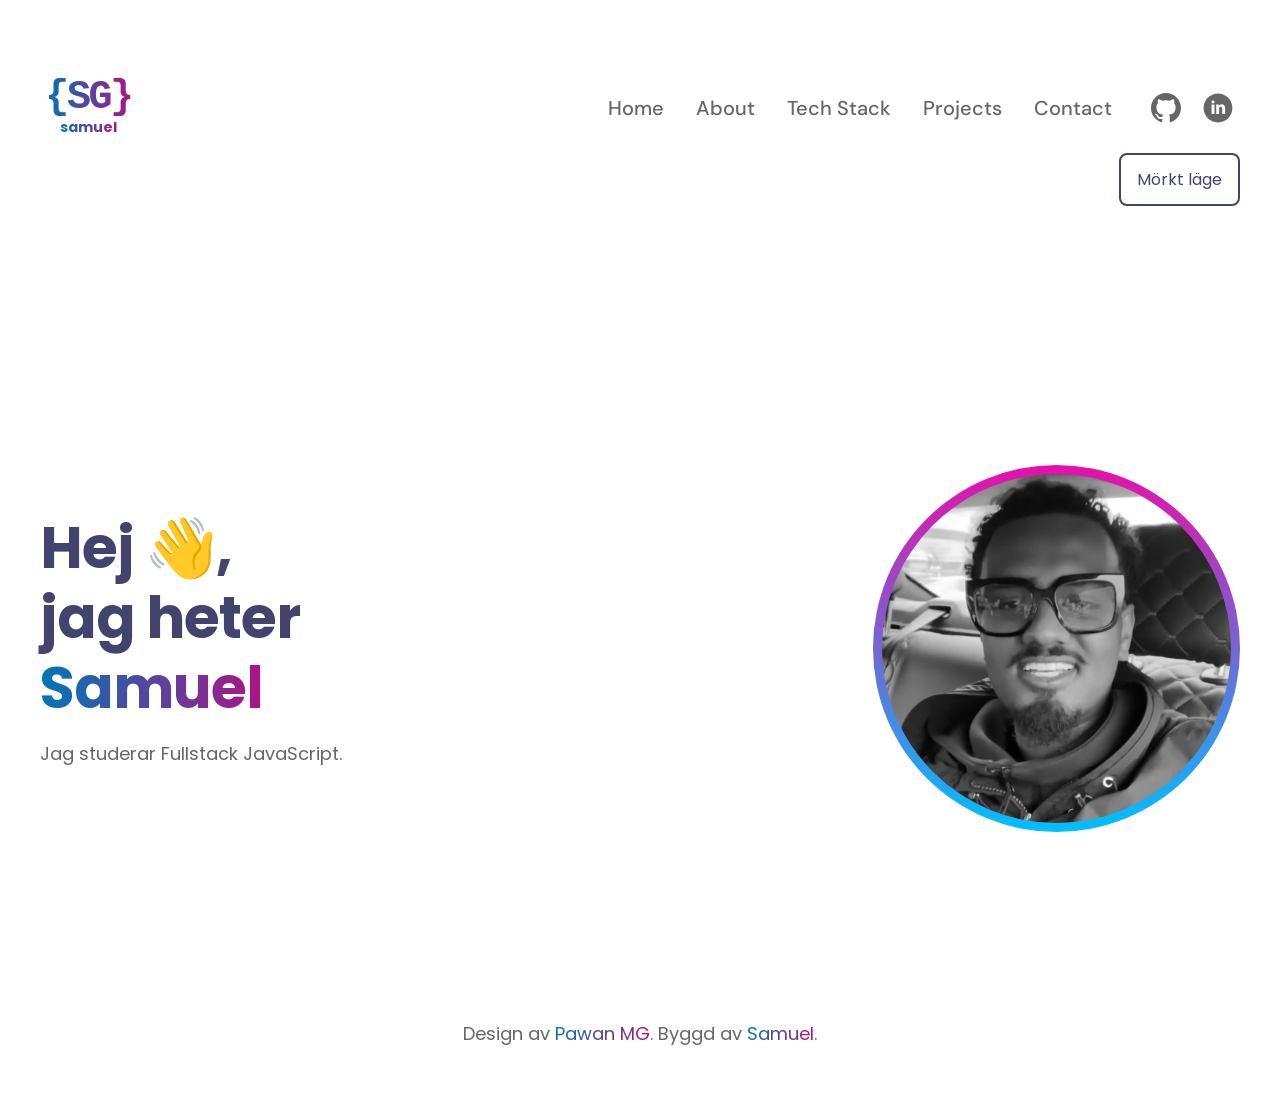
<file: index.html>
<!DOCTYPE html>
<html lang="sv">
<head>
  <meta charset="UTF-8">
  <meta name="viewport" content="width=device-width, initial-scale=1.0">
  <link rel="icon" href="images/icons/javascript.svg" type="image/svg+xml">
  <title>Min portfolio</title>
  <link rel="stylesheet" href="https://fonts.googleapis.com/css2?family=DM+Sans:wght@500&amp;family=Poppins:wght@400;700&amp;display=swap">
  <link rel="stylesheet" href="base.css">
  <link rel="stylesheet" href="layout.css">
</head>
<body class="home-page">

  <a class="skip-link" href="#main-content">Hoppa till innehållet</a>
  <header class="site-header">
    <a class="site-logo" href="index.html" aria-label="Samuel – startsidan">
      <span class="logo-mark" aria-hidden="true">{SG}</span>
      <span class="logo-name" aria-hidden="true">samuel</span>
    </a>
    <details class="mobile-menu">
      <summary aria-label="Visa eller dölj huvudmenyn">
        <span class="menu-icon" aria-hidden="true"></span>
      </summary>
      <nav class="mobile-navigation" aria-label="Huvudmeny">
        <ul class="nav-list" role="list">
          <li><a href="index.html" aria-current="page">Home</a></li>
          <li><a href="about.html">About</a></li>
          <li><a href="technologies.html">Tech Stack</a></li>
          <li><a href="projects.html">Projects</a></li>
          <li><a href="contact.html">Contact</a></li>
        </ul>
        <ul class="social-links" aria-label="Mina profiler" role="list">
          <li><a href="https://github.com/SamuelGoitomGezai" aria-label="Samuel på GitHub"><img class="github-icon" src="images/icons/github.svg" alt="" width="30" height="30"></a></li>
          <li><a href="https://www.linkedin.com/in/samuel-goitom-gezai-583b56432" aria-label="Samuel på LinkedIn"><img src="images/social/linkedin.svg" alt="" width="30" height="30"></a></li>
        </ul>
      </nav>
    </details>
      <nav class="desktop-navigation" aria-label="Huvudmeny">
        <ul class="nav-list" role="list">
          <li><a href="index.html" aria-current="page">Home</a></li>
          <li><a href="about.html">About</a></li>
          <li><a href="technologies.html">Tech Stack</a></li>
          <li><a href="projects.html">Projects</a></li>
          <li><a href="contact.html">Contact</a></li>
        </ul>
        <ul class="social-links" aria-label="Mina profiler" role="list">
          <li><a href="https://github.com/SamuelGoitomGezai" aria-label="Samuel på GitHub"><img class="github-icon" src="images/icons/github.svg" alt="" width="30" height="30"></a></li>
          <li><a href="https://www.linkedin.com/in/samuel-goitom-gezai-583b56432" aria-label="Samuel på LinkedIn"><img src="images/social/linkedin.svg" alt="" width="30" height="30"></a></li>
        </ul>
      </nav>
  </header>
  <div class="theme-controls">
    <button class="theme-toggle" id="theme-toggle" type="button" aria-pressed="false" hidden>Mörkt läge</button>
    <p class="visually-hidden" id="theme-status" role="status"></p>
  </div>
  <main id="main-content" tabindex="-1" class="hero">
  <div class="hero-text">
    <h1 class="hero-title">
      Hej 👋,<br>
      jag heter<br>
      <span class="hero-name">Samuel</span>
    </h1>
    <p>Jag studerar Fullstack JavaScript.</p>
  </div>
  <div class="hero-portrait">
    <img
      class="hero-photo"
      src="images/samuel.jpeg"
      alt="Porträtt av Samuel"
      width="349"
      height="349"
    >
  </div>
</main>
  <footer class="site-footer">
    <p>Design av <span>Pawan MG</span>. Byggd av <span>Samuel</span>.</p>
  </footer>
  <script type="module" src="js/theme.js"></script>
</body>
</html>
</file>
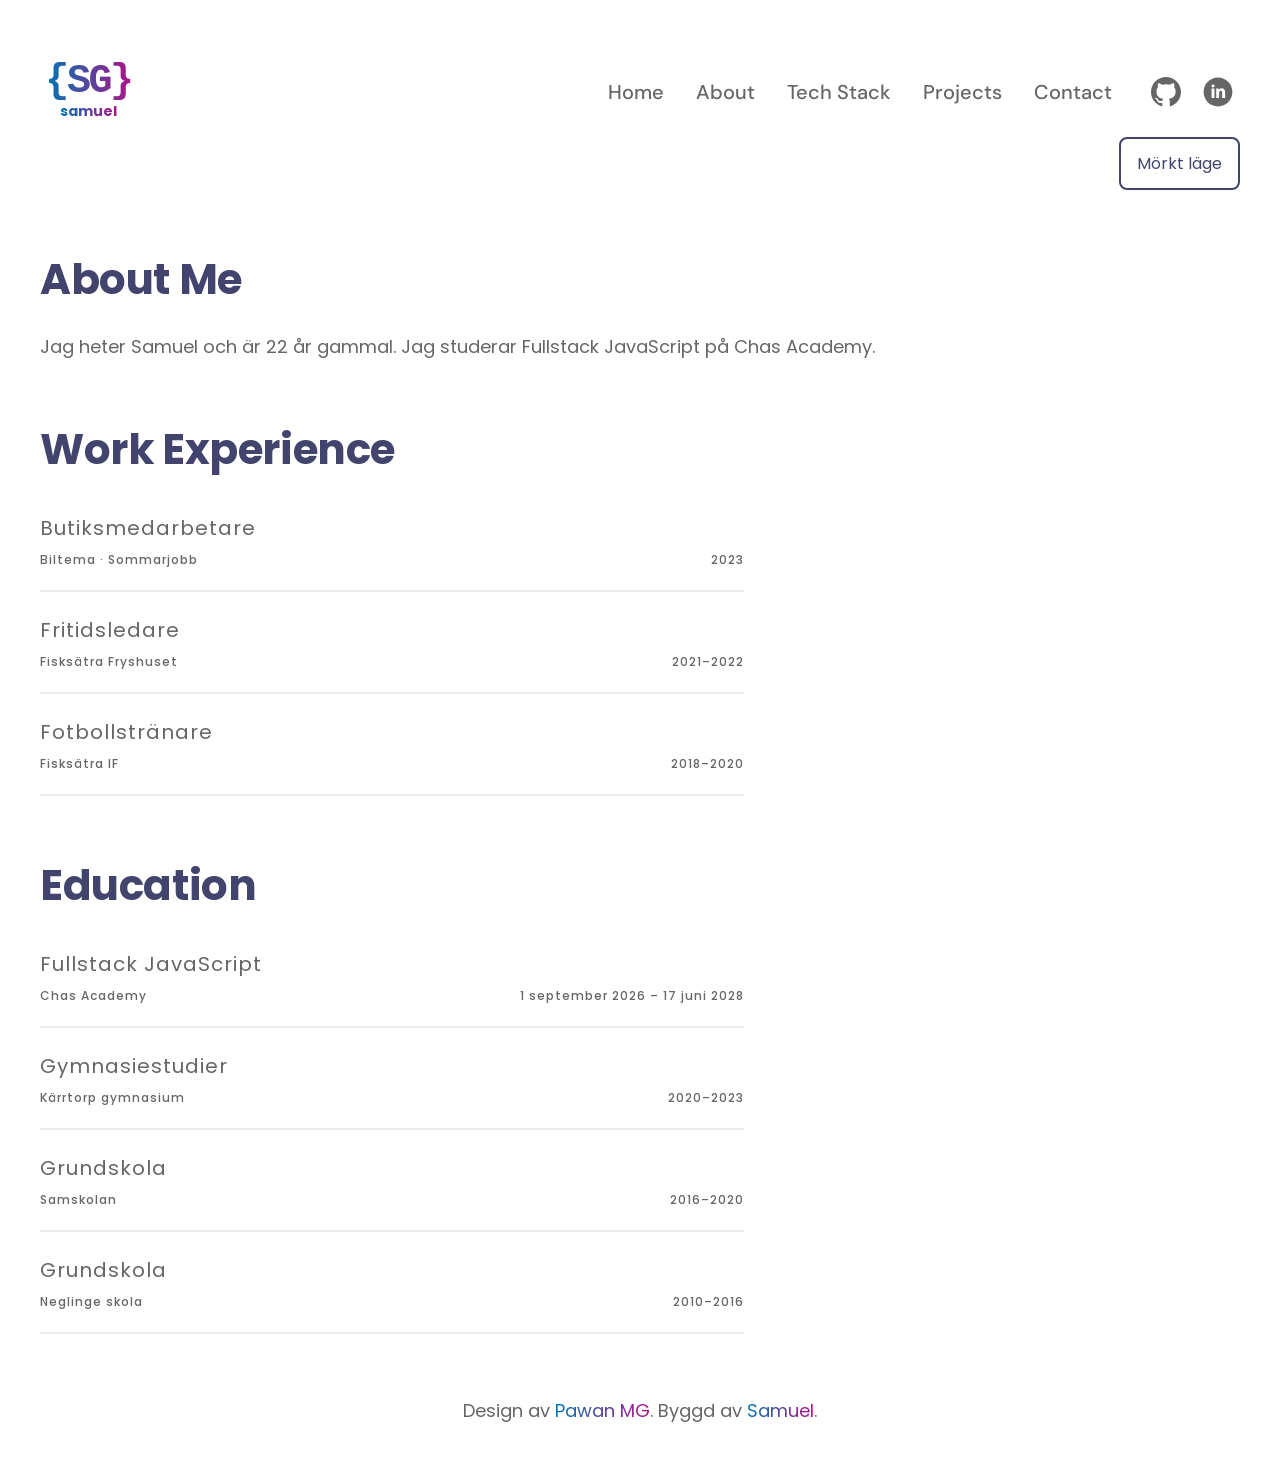
<file: about.html>
<!DOCTYPE html>
<html lang="sv">
<head>
  <meta charset="UTF-8">
  <meta name="viewport" content="width=device-width, initial-scale=1.0">
  <link rel="icon" href="images/icons/javascript.svg" type="image/svg+xml">
  <title>About | Min portfolio</title>
  <link rel="stylesheet" href="https://fonts.googleapis.com/css2?family=DM+Sans:wght@500&amp;family=Poppins:wght@400;500;700&amp;display=swap">
  <link rel="stylesheet" href="base.css">
  <link rel="stylesheet" href="layout.css">
</head>
<body>

  <a class="skip-link" href="#main-content">Hoppa till innehållet</a>
  <header class="site-header">
    <a class="site-logo" href="index.html" aria-label="Samuel – startsidan">
      <span class="logo-mark" aria-hidden="true">{SG}</span>
      <span class="logo-name" aria-hidden="true">samuel</span>
    </a>
    <details class="mobile-menu">
      <summary aria-label="Visa eller dölj huvudmenyn">
        <span class="menu-icon" aria-hidden="true"></span>
      </summary>
      <nav class="mobile-navigation" aria-label="Huvudmeny">
        <ul class="nav-list" role="list">
          <li><a href="index.html">Home</a></li>
          <li><a href="about.html" aria-current="page">About</a></li>
          <li><a href="technologies.html">Tech Stack</a></li>
          <li><a href="projects.html">Projects</a></li>
          <li><a href="contact.html">Contact</a></li>
        </ul>
        <ul class="social-links" aria-label="Mina profiler" role="list">
          <li><a href="https://github.com/SamuelGoitomGezai" aria-label="Samuel på GitHub"><img class="github-icon" src="images/icons/github.svg" alt="" width="30" height="30"></a></li>
          <li><a href="https://www.linkedin.com/in/samuel-goitom-gezai-583b56432" aria-label="Samuel på LinkedIn"><img src="images/social/linkedin.svg" alt="" width="30" height="30"></a></li>
        </ul>
      </nav>
    </details>
      <nav class="desktop-navigation" aria-label="Huvudmeny">
        <ul class="nav-list" role="list">
          <li><a href="index.html">Home</a></li>
          <li><a href="about.html" aria-current="page">About</a></li>
          <li><a href="technologies.html">Tech Stack</a></li>
          <li><a href="projects.html">Projects</a></li>
          <li><a href="contact.html">Contact</a></li>
        </ul>
        <ul class="social-links" aria-label="Mina profiler" role="list">
          <li><a href="https://github.com/SamuelGoitomGezai" aria-label="Samuel på GitHub"><img class="github-icon" src="images/icons/github.svg" alt="" width="30" height="30"></a></li>
          <li><a href="https://www.linkedin.com/in/samuel-goitom-gezai-583b56432" aria-label="Samuel på LinkedIn"><img src="images/social/linkedin.svg" alt="" width="30" height="30"></a></li>
        </ul>
      </nav>
  </header>
  <div class="theme-controls">
    <button class="theme-toggle" id="theme-toggle" type="button" aria-pressed="false" hidden>Mörkt läge</button>
    <p class="visually-hidden" id="theme-status" role="status"></p>
  </div>
  <main id="main-content" tabindex="-1" class="page-content">
  <h1 class="page-title">About Me</h1>
  <p>
  Jag heter Samuel och är 22 år gammal. Jag studerar Fullstack JavaScript
  på Chas Academy.
</p>
  <p id="cv-status" role="status">Laddar CV…</p>
  <button class="cv-retry" id="cv-retry" type="button" hidden>Försök igen</button>
  <noscript><p>Aktivera JavaScript för att visa mitt CV.</p></noscript>
  <section class="experience" aria-labelledby="work-title">
    <h2 class="section-title" id="work-title">Work Experience</h2>
    <ul class="cv-list" id="work-list" role="list"></ul>
  </section>
  <section class="education" aria-labelledby="education-title">
    <h2 class="section-title" id="education-title">Education</h2>
    <ul class="cv-list" id="education-list" role="list"></ul>
  </section>
</main>
  <footer class="site-footer">
    <p>Design av <span>Pawan MG</span>. Byggd av <span>Samuel</span>.</p>
  </footer>
  <script type="module" src="js/cv.js"></script>
  <script type="module" src="js/theme.js"></script>
</body>
</html>
</file>
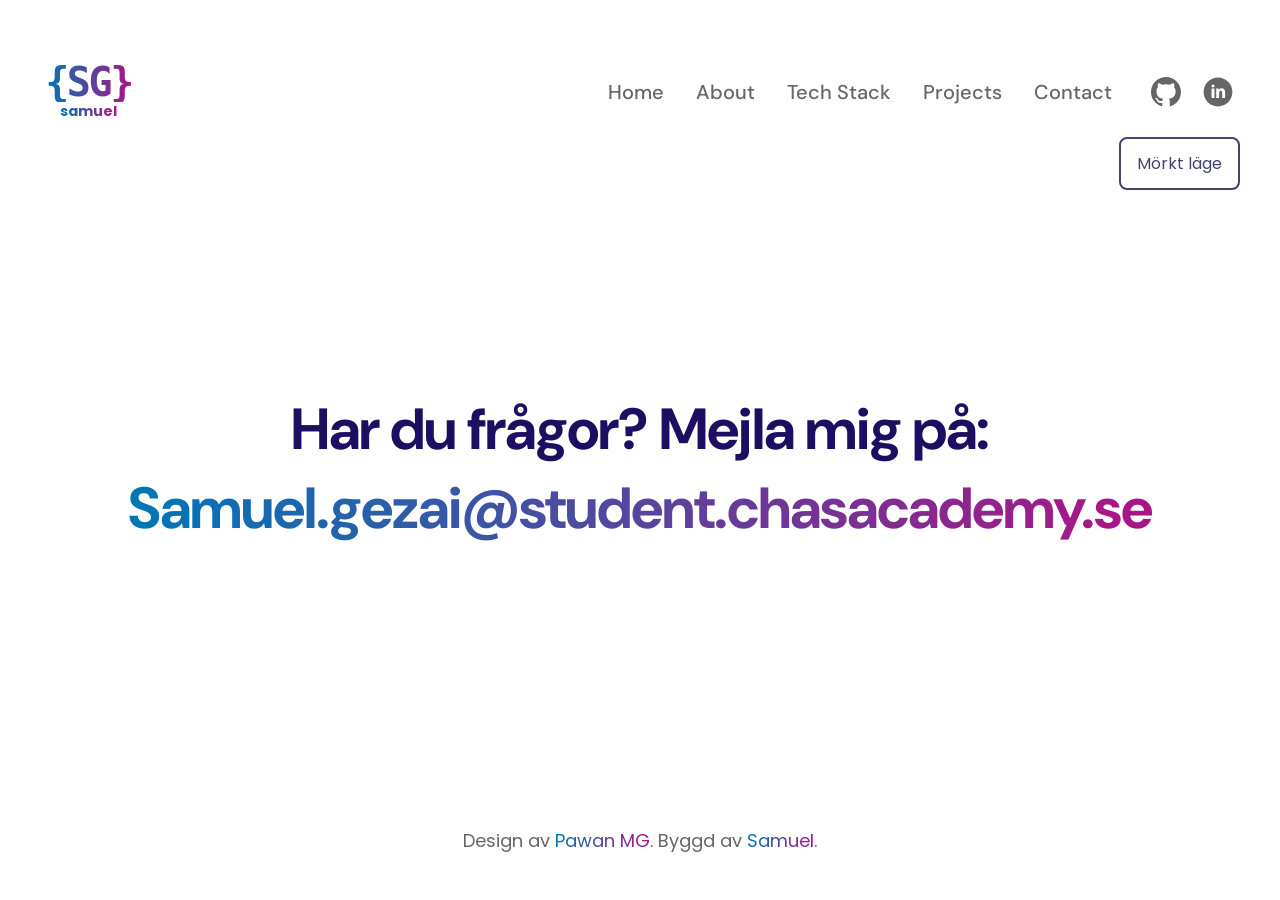
<file: contact.html>
<!DOCTYPE html>
<html lang="sv">
<head>
  <meta charset="UTF-8">
  <meta name="viewport" content="width=device-width, initial-scale=1.0">
  <link rel="icon" href="images/icons/javascript.svg" type="image/svg+xml">
  <title>Contact | Min portfolio</title>
  <link rel="stylesheet" href="https://fonts.googleapis.com/css2?family=DM+Sans:wght@500;700&amp;family=Poppins:wght@400;700&amp;display=swap">
  <link rel="stylesheet" href="base.css">
  <link rel="stylesheet" href="layout.css">
  <link rel="stylesheet" href="contact.css">
</head>
<body class="contact-page">

  <a class="skip-link" href="#main-content">Hoppa till innehållet</a>
  <header class="site-header">
    <a class="site-logo" href="index.html" aria-label="Samuel – startsidan">
      <span class="logo-mark" aria-hidden="true">{SG}</span>
      <span class="logo-name" aria-hidden="true">samuel</span>
    </a>
    <details class="mobile-menu">
      <summary aria-label="Visa eller dölj huvudmenyn">
        <span class="menu-icon" aria-hidden="true"></span>
      </summary>
      <nav class="mobile-navigation" aria-label="Huvudmeny">
        <ul class="nav-list" role="list">
          <li><a href="index.html">Home</a></li>
          <li><a href="about.html">About</a></li>
          <li><a href="technologies.html">Tech Stack</a></li>
          <li><a href="projects.html">Projects</a></li>
          <li><a href="contact.html" aria-current="page">Contact</a></li>
        </ul>
        <ul class="social-links" aria-label="Mina profiler" role="list">
          <li><a href="https://github.com/SamuelGoitomGezai" aria-label="Samuel på GitHub"><img class="github-icon" src="images/icons/github.svg" alt="" width="30" height="30"></a></li>
          <li><a href="https://www.linkedin.com/in/samuel-goitom-gezai-583b56432" aria-label="Samuel på LinkedIn"><img src="images/social/linkedin.svg" alt="" width="30" height="30"></a></li>
        </ul>
      </nav>
    </details>
      <nav class="desktop-navigation" aria-label="Huvudmeny">
        <ul class="nav-list" role="list">
          <li><a href="index.html">Home</a></li>
          <li><a href="about.html">About</a></li>
          <li><a href="technologies.html">Tech Stack</a></li>
          <li><a href="projects.html">Projects</a></li>
          <li><a href="contact.html" aria-current="page">Contact</a></li>
        </ul>
        <ul class="social-links" aria-label="Mina profiler" role="list">
          <li><a href="https://github.com/SamuelGoitomGezai" aria-label="Samuel på GitHub"><img class="github-icon" src="images/icons/github.svg" alt="" width="30" height="30"></a></li>
          <li><a href="https://www.linkedin.com/in/samuel-goitom-gezai-583b56432" aria-label="Samuel på LinkedIn"><img src="images/social/linkedin.svg" alt="" width="30" height="30"></a></li>
        </ul>
      </nav>
  </header>
  <div class="theme-controls">
    <button class="theme-toggle" id="theme-toggle" type="button" aria-pressed="false" hidden>Mörkt läge</button>
    <p class="visually-hidden" id="theme-status" role="status"></p>
  </div>

  <main id="main-content" tabindex="-1" class="contact-content">
    <h1 class="contact-title">Har du frågor? Mejla mig på:</h1>
    <address class="contact-details">
      <a class="contact-email" href="mailto:Samuel.gezai@student.chasacademy.se">Samuel.gezai@<wbr>student.<wbr>chasacademy.se</a>
    </address>
  </main>

  <footer class="site-footer">
    <p>Design av <span>Pawan MG</span>. Byggd av <span>Samuel</span>.</p>
  </footer>
  <script type="module" src="js/theme.js"></script>
</body>
</html>
</file>
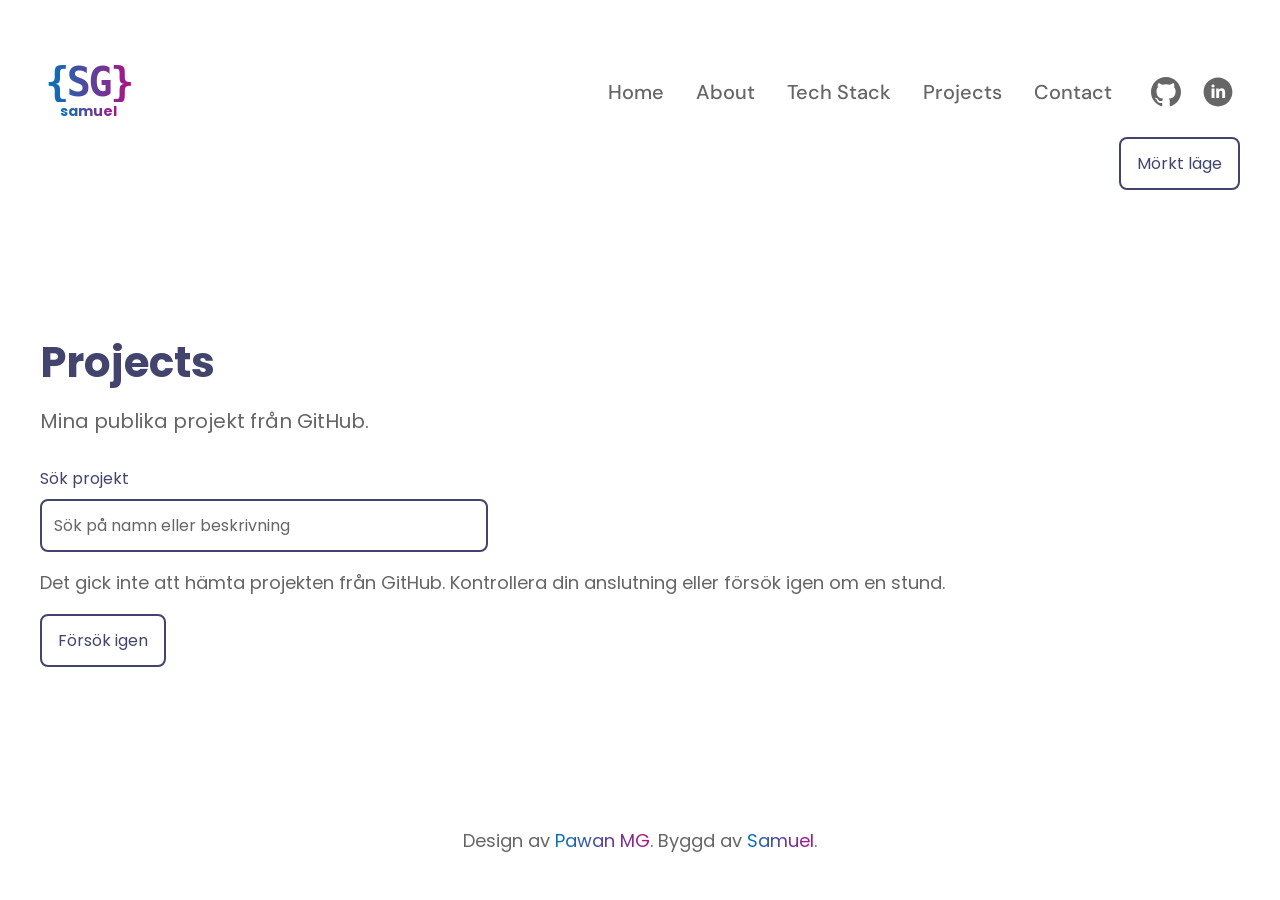
<file: projects.html>
<!DOCTYPE html>
<html lang="sv">
<head>
  <meta charset="UTF-8">
  <meta name="viewport" content="width=device-width, initial-scale=1.0">
  <link rel="icon" href="images/icons/javascript.svg" type="image/svg+xml">
  <title>Projects | Min portfolio</title>
  <link rel="stylesheet" href="https://fonts.googleapis.com/css2?family=DM+Sans:wght@500&amp;family=Poppins:wght@300;400;500;700&amp;display=swap">
  <link rel="stylesheet" href="base.css">
  <link rel="stylesheet" href="layout.css">
  <link rel="stylesheet" href="projects.css">
</head>
<body>

  <a class="skip-link" href="#main-content">Hoppa till innehållet</a>
  <header class="site-header">
    <a class="site-logo" href="index.html" aria-label="Samuel – startsidan">
      <span class="logo-mark" aria-hidden="true">{SG}</span>
      <span class="logo-name" aria-hidden="true">samuel</span>
    </a>
    <details class="mobile-menu">
      <summary aria-label="Visa eller dölj huvudmenyn">
        <span class="menu-icon" aria-hidden="true"></span>
      </summary>
      <nav class="mobile-navigation" aria-label="Huvudmeny">
        <ul class="nav-list" role="list">
          <li><a href="index.html">Home</a></li>
          <li><a href="about.html">About</a></li>
          <li><a href="technologies.html">Tech Stack</a></li>
          <li><a href="projects.html" aria-current="page">Projects</a></li>
          <li><a href="contact.html">Contact</a></li>
        </ul>
        <ul class="social-links" aria-label="Mina profiler" role="list">
          <li><a href="https://github.com/SamuelGoitomGezai" aria-label="Samuel på GitHub"><img class="github-icon" src="images/icons/github.svg" alt="" width="30" height="30"></a></li>
          <li><a href="https://www.linkedin.com/in/samuel-goitom-gezai-583b56432" aria-label="Samuel på LinkedIn"><img src="images/social/linkedin.svg" alt="" width="30" height="30"></a></li>
        </ul>
      </nav>
    </details>
      <nav class="desktop-navigation" aria-label="Huvudmeny">
        <ul class="nav-list" role="list">
          <li><a href="index.html">Home</a></li>
          <li><a href="about.html">About</a></li>
          <li><a href="technologies.html">Tech Stack</a></li>
          <li><a href="projects.html" aria-current="page">Projects</a></li>
          <li><a href="contact.html">Contact</a></li>
        </ul>
        <ul class="social-links" aria-label="Mina profiler" role="list">
          <li><a href="https://github.com/SamuelGoitomGezai" aria-label="Samuel på GitHub"><img class="github-icon" src="images/icons/github.svg" alt="" width="30" height="30"></a></li>
          <li><a href="https://www.linkedin.com/in/samuel-goitom-gezai-583b56432" aria-label="Samuel på LinkedIn"><img src="images/social/linkedin.svg" alt="" width="30" height="30"></a></li>
        </ul>
      </nav>
  </header>
  <div class="theme-controls">
    <button class="theme-toggle" id="theme-toggle" type="button" aria-pressed="false" hidden>Mörkt läge</button>
    <p class="visually-hidden" id="theme-status" role="status"></p>
  </div>

  <main id="main-content" tabindex="-1" class="page-content projects-page">
    <h1 class="page-title projects-heading" lang="en">Projects</h1>
    <p class="projects-intro">Mina publika projekt från GitHub.</p>
    <label class="project-search-label" for="project-search">Sök projekt</label>
    <input class="project-search" id="project-search" type="search" placeholder="Sök på namn eller beskrivning" disabled>
    <p id="projects-status" role="status">Hämtar projekt från GitHub…</p>
    <button class="projects-retry" id="projects-retry" type="button" hidden>Försök igen</button>
    <noscript><p>Aktivera JavaScript för att hämta och söka bland mina projekt.</p></noscript>
    <ul class="projects-grid" id="project-list" role="list"></ul>
  </main>
  <footer class="site-footer">
    <p>Design av <span>Pawan MG</span>. Byggd av <span>Samuel</span>.</p>
  </footer>
  <script type="module" src="js/projects.js"></script>
  <script type="module" src="js/theme.js"></script>
</body>
</html>
</file>
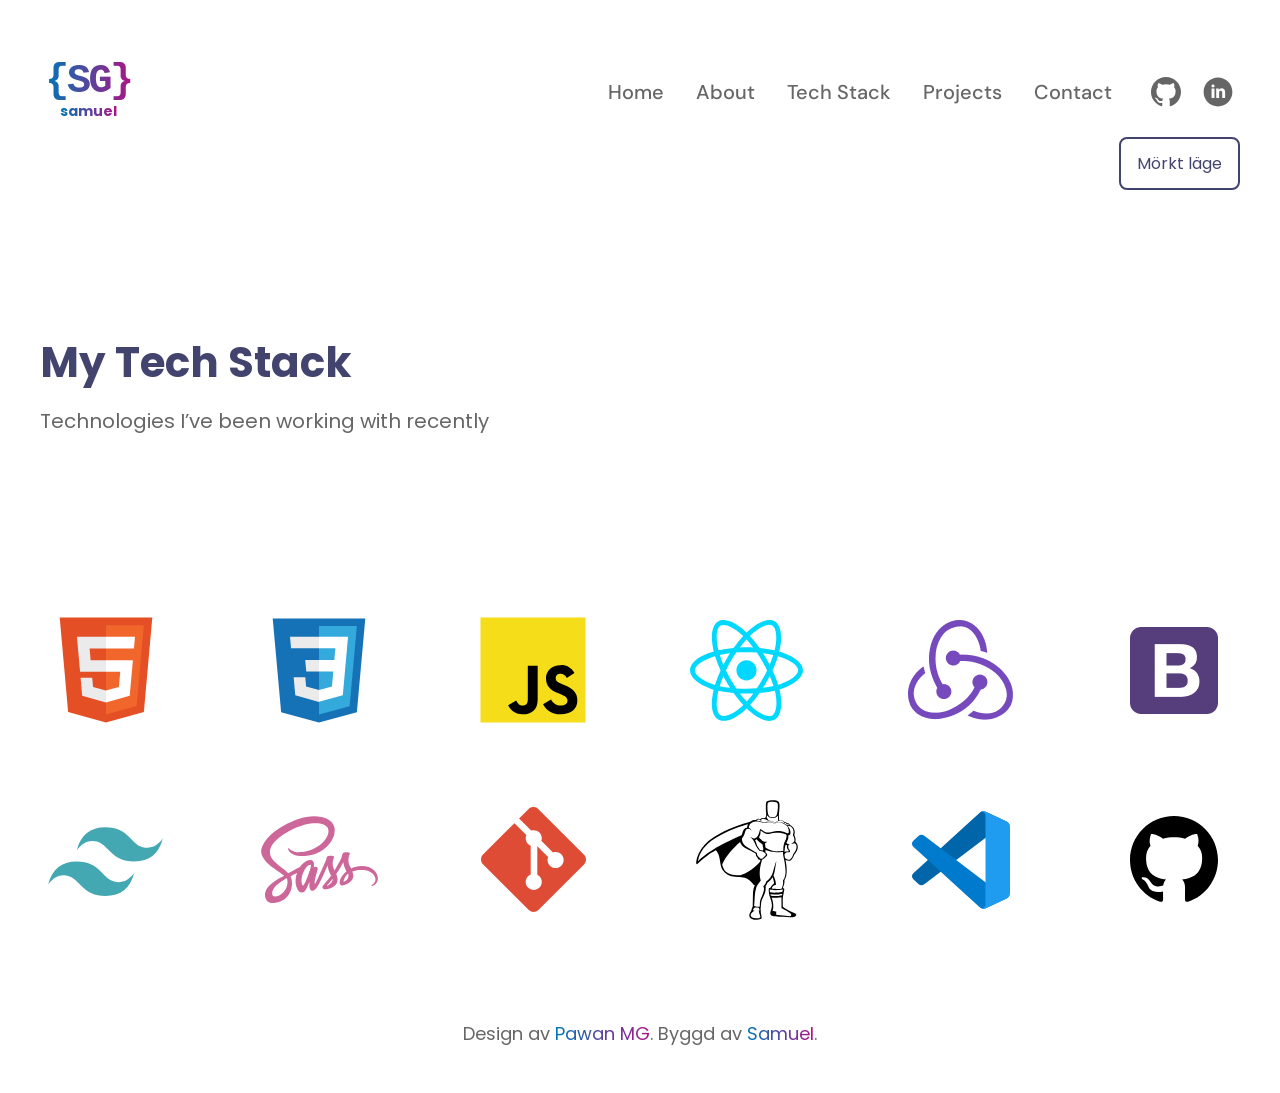
<file: technologies.html>
<!DOCTYPE html>
<html lang="sv">
<head>
  <meta charset="UTF-8">
  <meta name="viewport" content="width=device-width, initial-scale=1.0">
  <link rel="icon" href="images/icons/javascript.svg" type="image/svg+xml">
  <title>Tech Stack | Min portfolio</title>
  <link rel="stylesheet" href="https://fonts.googleapis.com/css2?family=DM+Sans:wght@500&amp;family=Poppins:wght@400;700&amp;display=swap">
  <link rel="stylesheet" href="base.css">
  <link rel="stylesheet" href="layout.css">
  <link rel="stylesheet" href="technologies.css">
</head>
<body>

  <a class="skip-link" href="#main-content">Hoppa till innehållet</a>
  <header class="site-header">
    <a class="site-logo" href="index.html" aria-label="Samuel – startsidan">
      <span class="logo-mark" aria-hidden="true">{SG}</span>
      <span class="logo-name" aria-hidden="true">samuel</span>
    </a>
    <details class="mobile-menu">
      <summary aria-label="Visa eller dölj huvudmenyn">
        <span class="menu-icon" aria-hidden="true"></span>
      </summary>
      <nav class="mobile-navigation" aria-label="Huvudmeny">
        <ul class="nav-list" role="list">
          <li><a href="index.html">Home</a></li>
          <li><a href="about.html">About</a></li>
          <li><a href="technologies.html" aria-current="page">Tech Stack</a></li>
          <li><a href="projects.html">Projects</a></li>
          <li><a href="contact.html">Contact</a></li>
        </ul>
        <ul class="social-links" aria-label="Mina profiler" role="list">
          <li><a href="https://github.com/SamuelGoitomGezai" aria-label="Samuel på GitHub"><img class="github-icon" src="images/icons/github.svg" alt="" width="30" height="30"></a></li>
          <li><a href="https://www.linkedin.com/in/samuel-goitom-gezai-583b56432" aria-label="Samuel på LinkedIn"><img src="images/social/linkedin.svg" alt="" width="30" height="30"></a></li>
        </ul>
      </nav>
    </details>
      <nav class="desktop-navigation" aria-label="Huvudmeny">
        <ul class="nav-list" role="list">
          <li><a href="index.html">Home</a></li>
          <li><a href="about.html">About</a></li>
          <li><a href="technologies.html" aria-current="page">Tech Stack</a></li>
          <li><a href="projects.html">Projects</a></li>
          <li><a href="contact.html">Contact</a></li>
        </ul>
        <ul class="social-links" aria-label="Mina profiler" role="list">
          <li><a href="https://github.com/SamuelGoitomGezai" aria-label="Samuel på GitHub"><img class="github-icon" src="images/icons/github.svg" alt="" width="30" height="30"></a></li>
          <li><a href="https://www.linkedin.com/in/samuel-goitom-gezai-583b56432" aria-label="Samuel på LinkedIn"><img src="images/social/linkedin.svg" alt="" width="30" height="30"></a></li>
        </ul>
      </nav>
  </header>
  <div class="theme-controls">
    <button class="theme-toggle" id="theme-toggle" type="button" aria-pressed="false" hidden>Mörkt läge</button>
    <p class="visually-hidden" id="theme-status" role="status"></p>
  </div>

  <main id="main-content" tabindex="-1" class="page-content tech-page" lang="en">
    <h1 class="page-title tech-heading">My Tech Stack</h1>
    <p class="tech-description">Technologies I’ve been working with recently</p>

    <ul class="tech-list" role="list" aria-label="Technologies">
      <li><img src="images/icons/html.svg" alt="HTML" width="120" height="120"></li>
      <li><img src="images/icons/css.svg" alt="CSS" width="120" height="119"></li>
      <li><img src="images/icons/javascript.svg" alt="JavaScript" width="120" height="120"></li>
      <li><img src="images/icons/react.svg" alt="React" width="113" height="101"></li>
      <li><img src="images/icons/redux.png" alt="Redux" width="105" height="100"></li>
      <li class="tech-bootstrap"><img src="images/icons/bootstrap.png" alt="Bootstrap" width="88" height="87"></li>
      <li class="tech-tailwind"><img src="images/icons/tailwind.svg" alt="Tailwind CSS" width="131" height="131"></li>
      <li class="tech-sass"><img src="images/icons/sass.svg" alt="Sass" width="117" height="87"></li>
      <li class="tech-desktop-only"><img src="images/icons/git.svg" alt="Git" width="105" height="105"></li>
      <li class="tech-desktop-only"><img src="images/icons/greensock.svg" alt="GreenSock" width="120" height="120"></li>
      <li class="tech-desktop-only"><img src="images/icons/vscode.svg" alt="Visual Studio Code" width="112" height="112"></li>
      <li class="tech-desktop-only"><img src="images/icons/github.svg" alt="GitHub" width="88" height="88"></li>
    </ul>

    <section class="tech-tools" aria-labelledby="tools-heading">
      <h2 id="tools-heading" class="section-title tech-heading">Tools</h2>
      <ul class="tools-list" role="list">
        <li><img src="images/icons/vscode.svg" alt="Visual Studio Code" width="112" height="112"></li>
        <li><img src="images/icons/git.svg" alt="Git" width="105" height="105"></li>
        <li><img src="images/icons/github.svg" alt="GitHub" width="88" height="88"></li>
        <li><img src="images/icons/figma.svg" alt="Figma" width="80" height="120"></li>
        <li><img src="images/icons/npm.svg" alt="npm" width="110" height="43"></li>
        <li><img src="images/icons/postman.svg" alt="Postman" width="110" height="110"></li>
      </ul>
    </section>
  </main>
  <footer class="site-footer">
    <p>Design av <span>Pawan MG</span>. Byggd av <span>Samuel</span>.</p>
  </footer>
  <script type="module" src="js/theme.js"></script>
</body>
</html>
</file>
<file: base.css>
:root {
  --background-color: #ffffff;
  --nav-color: #666666;
  --text-color: #666666;
  --heading-color: #42446e;
  --border-color: #ebeaed;
  --brand-start: #0077b6;
  --brand-end: #ad1385;
  --portrait-start: #e70faa;
  --portrait-end: #00c0fd;
  --project-card-color: #ffffff;
  --project-title-color: #000000;
  --project-shadow-color: rgb(0 0 0 / 20%);
  --contact-heading-color: #1e0e62;
  --contact-gradient-start: var(--brand-start);
  --contact-gradient-end: var(--brand-end);
  color-scheme: light;
}
:root.dark {
  --background-color: #151821;
  --nav-color: #d4d7e5;
  --text-color: #d4d7e5;
  --heading-color: #edf0ff;
  --border-color: #42485c;
  --brand-start: #69c9ff;
  --brand-end: #ffa1e5;
  --project-card-color: #222737;
  --project-title-color: #f4f6ff;
  --project-shadow-color: rgb(0 0 0 / 35%);
  --contact-heading-color: #edf0ff;
  --contact-gradient-start: var(--brand-start);
  --contact-gradient-end: var(--brand-end);
  color-scheme: dark;
}
* {
  box-sizing: border-box;
}
body {
  margin: 0;
  padding: 2rem;
  background-color: var(--background-color);
  color: var(--text-color);
}
header,
main {
  max-width: 75rem;
  margin: 0 auto;
}
h1,
h2 {
  font-family: "Poppins", sans-serif;
  font-weight: 700;
}
p {
  font-family: "Poppins", sans-serif;
  font-weight: 400;
  font-size: 1.125rem;
  line-height: 1.625rem;
  color: var(--text-color);
}
.nav-list {
  list-style: none;
  margin: 0;
  padding: 0;
  display: flex;
  flex-direction: column;
  align-items: center;
   gap: 0.75rem;
  font-family: "DM Sans", sans-serif;
  font-weight: 500;
}
.nav-list a {
  color: var(--nav-color);
  text-decoration: none;
}
.nav-list a:focus-visible {
  outline: 3px solid var(--nav-color);
  outline-offset: 4px;
}
.hero {
  display: flex;
  flex-direction: column;
  gap: 2rem;
  padding: 4rem 0;
}
.hero-text {
  min-width: 0;
}
.hero-title {
  margin: 0;
  font-size: 2.25rem;
  line-height: 1.2;
  color: var(--heading-color);
}
.hero-name {
  background: linear-gradient(90deg, var(--brand-start), var(--brand-end));
  background-clip: text;
  -webkit-background-clip: text;
  color: transparent;
}
.hero-portrait {
  width: 16rem;
  max-width: 100%;
  aspect-ratio: 1;
  flex-shrink: 0;
  align-self: center;
  padding: 9px;
  border-radius: 50%;
  background: linear-gradient(180deg, var(--portrait-start), var(--portrait-end));
}
.hero-photo {
  display: block;
  width: 100%;
  height: 100%;
  object-fit: cover;
  object-position: center 40%;
  border-radius: 50%;
  filter: grayscale(1);
}
.page-content {
  padding: 4rem 0;
}
.page-title,
.section-title {
  margin-top: 0;
  color: var(--heading-color);
}
.education,
.experience {
  max-width: 44rem;
  margin-top: 4rem;
}
.education .section-title,
.experience .section-title {
  margin-bottom: 2.375rem;
}
.education-item,
.experience-item {
  padding-bottom: 1rem;
  border-bottom: 2px solid var(--border-color);
}
.experience-item + .experience-item,
.education-item + .education-item {
  margin-top: 1.5rem;
}
.cv-list {
  margin: 0;
  padding: 0;
  list-style: none;
}
.cv-retry,
.theme-toggle,
.projects-retry {
  padding: 0.75rem 1rem;
  border: 2px solid var(--heading-color);
  border-radius: 0.5rem;
  font: inherit;
  font-family: "Poppins", sans-serif;
  color: var(--heading-color);
  background-color: var(--background-color);
  cursor: pointer;
}
.cv-retry:focus-visible,
.theme-toggle:focus-visible,
.projects-retry:focus-visible,
.project-search:focus-visible,
.project-link:focus-visible {
  outline: 3px solid var(--heading-color);
  outline-offset: 4px;
}
.theme-controls {
  display: flex;
  justify-content: flex-end;
  width: 100%;
  max-width: 75rem;
  margin: 1rem auto 0;
}
.theme-toggle[aria-pressed="true"] {
  background-color: var(--heading-color);
  color: var(--background-color);
}
.visually-hidden {
  position: absolute;
  width: 1px;
  height: 1px;
  padding: 0;
  margin: -1px;
  overflow: hidden;
  clip-path: inset(50%);
  white-space: nowrap;
  border: 0;
}
.dark .github-icon,
.dark img[alt="GitHub"] {
  filter: invert(1);
}
[hidden] {
  display: none !important;
}
.education-title,
.experience-title {
  margin: 0;
  font-family: "Poppins", sans-serif;
  font-weight: 400;
  font-size: 1.25rem;
  line-height: 1.75rem;
  letter-spacing: 0.0625rem;
  color: var(--text-color);
}
.education-details,
.experience-details {
  display: flex;
  flex-wrap: wrap;
  justify-content: space-between;
  gap: 0 1.5rem;
  margin-top: 0.25rem;
}
.education-details p,
.experience-details p {
  margin: 0;
  font-weight: 500;
  font-size: 0.75rem;
  line-height: 1.75rem;
  letter-spacing: 0.0625rem;
}
.experience-details p:last-child {
  margin-left: auto;
}
@media (min-width: 768px) {
     .page-title,
  .section-title {
    font-size: 2.625rem;
    line-height: 3.25rem;
    letter-spacing: -0.025rem;
  }
  .compact-title {
    line-height: 1.625rem;
    letter-spacing: 0;
  }
  .hero-title {
    font-size: 3.625rem;
    line-height: 4.375rem;
    letter-spacing: -0.0625rem;
  }
  .nav-list {
    flex-direction: row;
    justify-content: flex-end;
    gap: 2rem;
    font-size: 1.25rem;
    line-height: 1.3;
  }
}
@media (min-width: 1024px) {
  .hero {
    flex-direction: row;
    align-items: center;
    justify-content: space-between;
    gap: 4rem;
    padding: 12rem 0 8rem;
  }
  .hero-portrait {
    width: 22.9375rem;
  }
}
</file>
<file: layout.css>
body {
  display: flex;
  flex-direction: column;
  min-height: 100vh;
  min-height: 100svh;
}

body > main {
  flex: 1;
  width: 100%;
}

.site-header {
  display: grid;
  grid-template-columns: 1fr auto;
  align-items: start;
  width: 100%;
}

.site-logo {
  position: relative;
  z-index: 1;
  grid-column: 1;
  grid-row: 1;
  display: flex;
  flex-direction: column;
  align-items: center;
  width: 6.0625rem;
  height: 3.6875rem;
  text-decoration: none;
}

.logo-mark,
.logo-name,
.site-footer span {
  color: var(--brand-start);
}

.logo-mark {
  font-family: monospace;
  font-size: 2.5rem;
  font-weight: 700;
  line-height: 1;
  letter-spacing: -0.15rem;
}

.logo-name {
  font-family: "Poppins", sans-serif;
  font-size: 0.875rem;
  font-weight: 700;
  line-height: 1.1875rem;
}

.desktop-navigation {
  display: none;
}

/* Hela menyn ligger i sidflödet när details öppnas. */
.mobile-menu {
  grid-column: 1 / -1;
  grid-row: 1;
  min-width: 0;
}

.mobile-menu summary {
  display: flex;
  align-items: center;
  justify-content: center;
  width: 2.75rem;
  height: 3.6875rem;
  margin-left: auto;
  color: var(--nav-color);
  list-style: none;
  cursor: pointer;
}

.mobile-menu summary::-webkit-details-marker {
  display: none;
}

.menu-icon {
  position: relative;
  width: 1.75rem;
  height: 2px;
  background-color: currentColor;
}

.menu-icon::before,
.menu-icon::after {
  position: absolute;
  left: 0;
  width: 100%;
  height: 2px;
  background-color: currentColor;
  content: "";
}

.menu-icon::before { top: -8px; }
.menu-icon::after { top: 8px; }

.mobile-menu[open] .menu-icon {
  background-color: transparent;
}

.mobile-menu[open] .menu-icon::before {
  top: 0;
  transform: rotate(45deg);
}

.mobile-menu[open] .menu-icon::after {
  top: 0;
  transform: rotate(-45deg);
}

.mobile-navigation {
  padding: 1.5rem 0 0;
}

.mobile-navigation .nav-list {
  flex-direction: column;
  gap: 0.5rem;
  font-size: 1.25rem;
}

.site-header .nav-list a,
.social-links a {
  display: inline-flex;
  align-items: center;
  justify-content: center;
  min-height: 2.75rem;
}

.site-header .nav-list a:hover {
  text-decoration: underline;
  text-underline-offset: 0.25em;
}

.social-links {
  display: flex;
  justify-content: center;
  gap: 0.5rem;
  margin: 1rem 0 0;
  padding: 0;
  list-style: none;
}

.social-links a {
  width: 2.75rem;
}

.social-links img {
  display: block;
}

.social-links .github-icon {
  opacity: 0.6;
}

.site-header a:focus-visible,
.site-header summary:focus-visible,
.skip-link:focus-visible {
  outline: 3px solid var(--heading-color);
  outline-offset: 4px;
  border-radius: 2px;
}

.skip-link {
  position: absolute;
  left: 1rem;
  top: 0.5rem;
  z-index: 2;
  padding: 0.5rem 1rem;
  transform: translateY(-200%);
  background-color: var(--background-color);
  color: var(--heading-color);
  font-family: "DM Sans", sans-serif;
}

.skip-link:focus {
  transform: translateY(0);
}

.site-footer {
  width: 100%;
  max-width: 75rem;
  margin: 0 auto;
  padding-bottom: 0.875rem;
  text-align: center;
}

.site-footer p {
  margin: 0;
  font-size: 0.875rem;
  line-height: 1.625rem;
}

@supports (background-clip: text) or (-webkit-background-clip: text) {
  .logo-mark,
  .logo-name,
  .site-footer span {
    background-image: linear-gradient(90deg, var(--brand-start), var(--brand-end));
    -webkit-background-clip: text;
    background-clip: text;
    color: transparent;
  }
}

/* Först här ryms logotyp, fem länkar och profilikoner på en rad. */
@media (min-width: 1024px) {
  body { padding-top: 3.875rem; }
  .home-page { padding-top: 4.875rem; }

  .site-header { align-items: center; }
  .mobile-menu { display: none; }

  .desktop-navigation {
    display: flex;
    align-items: center;
    gap: 2rem;
  }

  .desktop-navigation .nav-list {
    flex-direction: row;
    gap: 2rem;
    font-size: 1.25rem;
  }

  .desktop-navigation .social-links { margin: 0; }

  .home-page .hero { padding: 16.1875rem 0 11.8125rem; }
  .site-footer p { font-size: 1.125rem; }
}

@media (forced-colors: active) {
  .logo-mark,
  .logo-name,
  .site-footer span {
    background-image: none;
    color: CanvasText;
  }
}
</file>
<file: contact.css>
.contact-content {
  flex: 1;
  width: 100%;
  padding: 4.5rem 0 6rem;
  text-align: center;
}

.contact-title,
.contact-details {
  font-family: "DM Sans", sans-serif;
  font-weight: 700;
  line-height: 1.3;
  letter-spacing: -0.025rem;
}

.contact-title {
  margin: 0;
  font-size: clamp(1.25rem, 4vw, 2rem);
  color: var(--contact-heading-color);
}

.contact-details {
  margin: 1rem 0 0;
  font-size: clamp(1.5rem, 4.5vw, 2.5rem);
  font-style: normal;
}

.contact-email {
  color: var(--contact-gradient-start);
}

@supports (background-clip: text) or (-webkit-background-clip: text) {
  .contact-email {
    background-image: linear-gradient(
      90deg,
      var(--contact-gradient-start),
      var(--contact-gradient-end)
    );
    -webkit-background-clip: text;
    background-clip: text;
    color: transparent;
  }
}

.contact-email {
  text-decoration: none;
  overflow-wrap: anywhere;
}

.contact-email:hover {
  text-decoration: underline;
  text-decoration-color: var(--contact-heading-color);
  text-underline-offset: 0.15em;
}

.contact-email:focus-visible {
  outline: 3px solid var(--contact-heading-color);
  outline-offset: 6px;
  border-radius: 0.125rem;
}

@media (min-width: 1024px) {
  .contact-content {
    padding-top: 12.75rem;
  }

  .contact-title,
  .contact-details {
    font-size: 3.625rem;
    line-height: 4.375rem;
    letter-spacing: -0.0625rem;
  }

  .contact-details {
    margin-top: 0.5625rem;
  }
}

/* Behåll texten synlig om användaren väljer ett högkontrastläge. */
@media (forced-colors: active) {
  .contact-email {
    background-image: none;
    color: CanvasText;
  }

  .contact-email {
    color: LinkText;
  }
}
</file>
<file: projects.css>
.projects-page .projects-heading {
  margin: 0;
  font-size: 1.75rem;
  line-height: 1.3;
  letter-spacing: 0;
}

.projects-intro {
  margin: 1rem 0 0;
}

.projects-grid {
  display: grid;
  grid-template-columns: minmax(0, 31.25rem);
  justify-content: center;
  gap: 3.875rem 2.8125rem;
  margin-top: 3rem;
  padding: 0;
  list-style: none;
}

.project-card {
  display: flex;
  flex-direction: column;
  min-width: 0;
  height: 100%;
  min-height: 16rem;
  border-radius: 1.25rem;
  background-color: var(--project-card-color);
  box-shadow: 2px 2px 100px var(--project-shadow-color);
}

.project-image {
  display: block;
  width: 100%;
  height: auto;
  aspect-ratio: 375 / 260;
  object-fit: cover;
  border-radius: 1.25rem 1.25rem 0 0;
}

.project-body {
  display: flex;
  flex-direction: column;
  flex: 1;
  padding: 1.6875rem 1.875rem 1.5625rem;
}

.project-title {
  margin: 0;
  font-size: clamp(1.375rem, 4.5vw, 1.75rem);
  font-weight: 500;
  line-height: 1.625rem;
  text-align: center;
  color: var(--project-title-color);
  overflow-wrap: anywhere;
}

.project-description {
  margin: 1.0625rem 0 0;
  font-size: 1.125rem;
  font-weight: 300;
  line-height: 1.625rem;
}

.project-tech {
  margin: 0.75rem 0 0;
  font-size: 0.875rem;
  font-weight: 300;
  line-height: 1.625rem;
  color: var(--heading-color);
}

.project-tech span {
  font-size: 1rem;
  font-weight: 400;
}

.project-actions {
  display: flex;
  flex-wrap: wrap;
  justify-content: space-between;
  gap: 0.75rem 1rem;
  margin-top: auto;
  padding-top: 1.25rem;
  font-family: "Poppins", sans-serif;
  font-size: 1rem;
  line-height: 1.625rem;
  color: var(--project-title-color);
}

.project-actions span {
  display: inline-flex;
  align-items: center;
  gap: 0.625rem;
}

.project-actions img {
  flex-shrink: 0;
}
.project-search-label {
  display: block;
  margin: 2rem 0 0.5rem;
  color: var(--heading-color);
  font-family: "Poppins", sans-serif;
}
.project-search {
  width: 100%;
  max-width: 28rem;
  min-width: 0;
  padding: 0.75rem;
  border: 2px solid var(--heading-color);
  border-radius: 0.5rem;
  background-color: var(--background-color);
  color: var(--text-color);
  font: inherit;
  font-family: "Poppins", sans-serif;
}
.project-search::placeholder {
  color: var(--text-color);
  opacity: 1;
}
.project-link {
  align-self: flex-start;
  margin-top: auto;
  padding-top: 1rem;
  color: var(--brand-start);
  font-family: "Poppins", sans-serif;
  text-underline-offset: 0.2em;
}

/* Två kolumner först när korten får plats med läsbar text. */
@media (min-width: 800px) {
  .projects-grid {
    grid-template-columns: repeat(2, minmax(0, 23.4375rem));
  }
}

@media (min-width: 1024px) {
  .projects-page {
    padding-top: 10rem;
    padding-bottom: 6rem;
  }

  .projects-page .projects-heading {
    font-size: 2.625rem;
    line-height: 1.625rem;
  }

  .projects-intro {
    margin-top: 2rem;
    font-size: 1.25rem;
    line-height: 1.625rem;
  }

  .projects-grid {
    margin-top: 3rem;
  }
}

@media (min-width: 1200px) {
  .projects-grid {
    grid-template-columns: repeat(3, minmax(0, 1fr));
  }
}
</file>
<file: technologies.css>
.tech-page .tech-heading {
  margin: 0;
  font-size: 1.75rem;
  line-height: 1.3;
  letter-spacing: 0;
}

.tech-description {
  margin: 1rem 0 0;
}

.tech-list,
.tools-list {
  display: grid;
  grid-template-columns: repeat(4, minmax(0, 1fr));
  align-items: center;
  gap: 2rem 1.5rem;
  margin: 2rem 0 0;
  padding: 0;
  list-style: none;
}

.tech-list li,
.tools-list li {
  display: flex;
  align-items: center;
  justify-content: center;
  min-width: 0;
}

.tech-list img,
.tools-list img {
  display: block;
  max-width: 100%;
  height: auto;
}

/* Mobillayouten i skissen har en separat grupp med verktyg. */
.tech-list .tech-desktop-only {
  display: none;
}

.tech-tailwind {
  order: 1;
}

.tech-bootstrap {
  order: 2;
}

.tech-sass {
  order: 3;
}

.tech-tools {
  margin-top: 2.5rem;
}

@media (min-width: 1024px) {
  .tech-page {
    padding-top: 10rem;
    padding-bottom: 6rem;
  }

  .tech-page .tech-heading {
    font-size: 2.625rem;
    line-height: 1.625rem;
  }

  .tech-description {
    margin-top: 2rem;
    font-size: 1.25rem;
    line-height: 1.625rem;
  }

  .tech-list {
    grid-template-columns: repeat(6, minmax(0, 8.1875rem));
    justify-content: space-between;
    gap: 4rem 2rem;
    margin-top: 11rem;
  }

  .tech-list li {
    order: 0;
  }

  .tech-list .tech-desktop-only {
    display: flex;
  }

  .tech-tools {
    display: none;
  }
}
</file>
